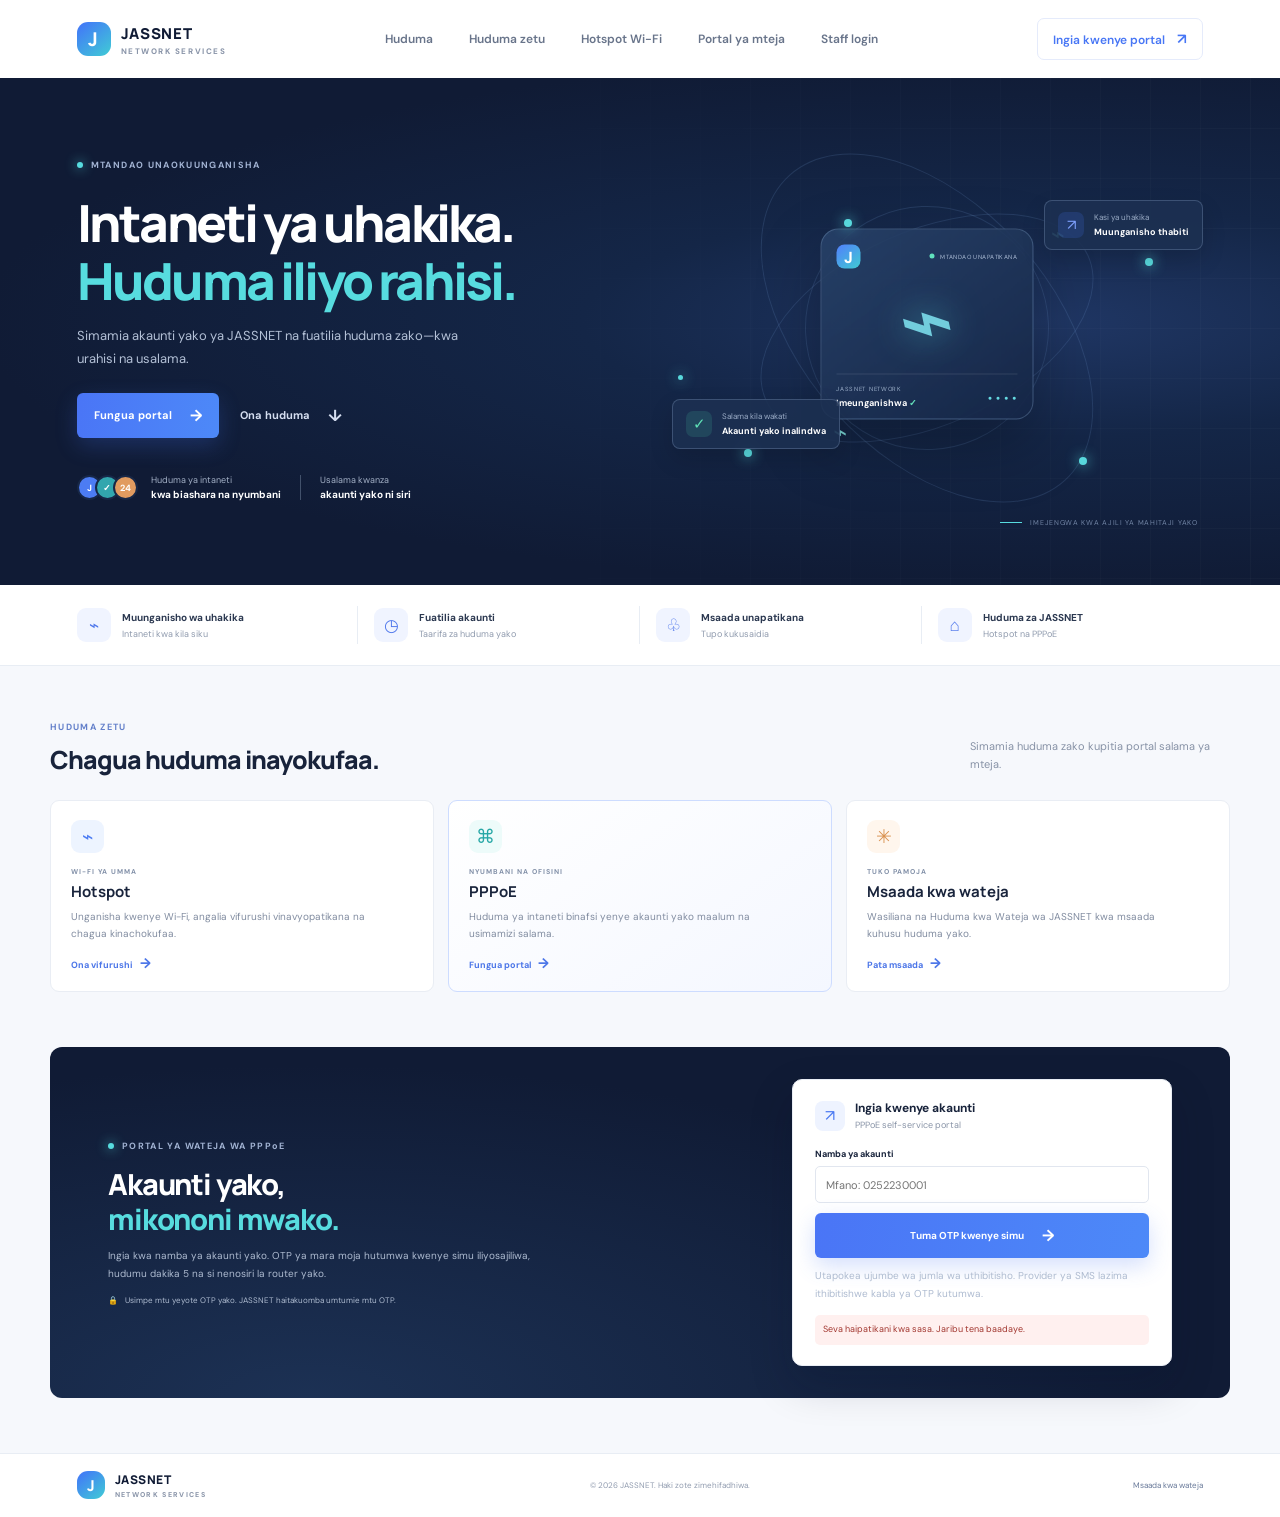
<file: frontend/index.html>
<!doctype html>
<html lang="sw">
<head>
  <meta charset="utf-8">
  <meta name="viewport" content="width=device-width, initial-scale=1">
  <meta name="theme-color" content="#101b35">
  <title>JASSNET | Hotspot &amp; PPPoE Billing</title>
  <link rel="stylesheet" href="assets/css/app.css">
  <link rel="stylesheet" href="assets/css/portal.css">
</head>
<body>
  <header class="topbar">
    <a class="brand" href="#home" aria-label="JASSNET mwanzo">
      <span class="brand-mark">J</span>
      <span>JASSNET <small>NETWORK SERVICES</small></span>
    </a>
    <nav aria-label="Menyu kuu">
      <a href="#services">Huduma</a>
      <a href="#services">Huduma zetu</a>
      <a href="hotspot/">Hotspot Wi-Fi</a>
      <a href="#portal">Portal ya mteja</a>
      <a href="staff.html">Staff login</a>
    </nav>
    <a class="nav-cta" href="#portal">Ingia kwenye portal <span>↗</span></a>
  </header>

  <main id="home">
    <section class="hero">
      <div class="hero-copy">
        <div class="eyebrow"><span class="live-dot"></span> MTANDAO UNAOKUUNGANISHA</div>
        <h1>Intaneti ya uhakika.<br><span>Huduma iliyo rahisi.</span></h1>
        <p class="hero-text">Simamia akaunti yako ya JASSNET na fuatilia huduma zako—kwa urahisi na usalama.</p>
        <div class="hero-actions">
          <a class="button button-primary" href="#portal">Fungua portal <span>→</span></a>
          <a class="button button-quiet" href="#services">Ona huduma <span>↓</span></a>
        </div>
        <div class="trust-row"><span class="avatars"><b>J</b><b>✓</b><b>24</b></span><span>Huduma ya intaneti<br><strong>kwa biashara na nyumbani</strong></span><span class="trust-divider"></span><span>Usalama kwanza<br><strong>akaunti yako ni siri</strong></span></div>
      </div>
      <div class="network-art" aria-label="Mchoro wa mtandao wa intaneti">
        <div class="orbit orbit-one"></div><div class="orbit orbit-two"></div><div class="orbit orbit-three"></div>
        <span class="node node-a"></span><span class="node node-b"></span><span class="node node-c"></span><span class="node node-d"></span><span class="node node-e"></span>
        <div class="signal signal-a">⌁</div><div class="signal signal-b">⌁</div>
        <div class="router-card"><div class="router-top"><span class="router-logo">J</span><span class="router-status"><i></i> MTANDAO UNAPATIKANA</span></div><div class="router-waves">⌁</div><div class="router-bottom"><div><small>JASSNET NETWORK</small><strong>Imeunganishwa <span>✓</span></strong></div><span class="speed">● ● ● ●</span></div></div>
        <div class="float-card float-speed"><span class="mini-icon">↗</span><span><small>Kasi ya uhakika</small><strong>Muunganisho thabiti</strong></span></div>
        <div class="float-card float-safe"><span class="safe-icon">✓</span><span><small>Salama kila wakati</small><strong>Akaunti yako inalindwa</strong></span></div>
        <div class="art-caption"><span class="caption-line"></span><span>IMEJENGWA KWA AJILI YA MAHITAJI YAKO</span></div>
      </div>
    </section>

    <section class="metrics" aria-label="Faida za JASSNET"><div class="metric"><span class="metric-icon">⌁</span><span><strong>Muunganisho wa uhakika</strong><small>Intaneti kwa kila siku</small></span></div><div class="metric"><span class="metric-icon">◷</span><span><strong>Fuatilia akaunti</strong><small>Taarifa za huduma yako</small></span></div><div class="metric"><span class="metric-icon">♧</span><span><strong>Msaada unapatikana</strong><small>Tupo kukusaidia</small></span></div><div class="metric"><span class="metric-icon">⌂</span><span><strong>Huduma za JASSNET</strong><small>Hotspot na PPPoE</small></span></div></section>

    <section class="services section" id="services"><div class="section-heading"><div><div class="eyebrow dark-eyebrow">HUDUMA ZETU</div><h2>Chagua huduma inayokufaa.</h2></div><p>Simamia huduma zako kupitia portal salama ya mteja.</p></div><div class="service-cards"><article class="service-card"><span class="service-icon hotspot-icon">⌁</span><span class="service-tag">WI-FI YA UMMA</span><h3>Hotspot</h3><p>Unganisha kwenye Wi-Fi, angalia vifurushi vinavyopatikana na chagua kinachokufaa.</p><a href="hotspot/">Ona vifurushi <span>→</span></a></article><article class="service-card featured"><span class="service-icon pppoe-icon">⌘</span><span class="service-tag">NYUMBANI NA OFISINI</span><h3>PPPoE</h3><p>Huduma ya intaneti binafsi yenye akaunti yako maalum na usimamizi salama.</p><a href="#portal">Fungua portal <span>→</span></a></article><article class="service-card"><span class="service-icon support-icon">✳</span><span class="service-tag">TUKO PAMOJA</span><h3>Msaada kwa wateja</h3><p>Wasiliana na Huduma kwa Wateja wa JASSNET kwa msaada kuhusu huduma yako.</p><a href="#portal">Pata msaada <span>→</span></a></article></div></section>

    <section class="portal-band" id="portal"><div><div class="eyebrow"><span class="live-dot"></span> PORTAL YA WATEJA WA PPPoE</div><h2>Akaunti yako,<br><span>mikononi mwako.</span></h2><p>Ingia kwa namba ya akaunti yako. OTP ya mara moja hutumwa kwenye simu iliyosajiliwa, hudumu dakika 5 na si nenosiri la router yako.</p><div class="portal-note"><span>🔒</span> Usimpe mtu yeyote OTP yako. JASSNET haitakuomba umtumie mtu OTP.</div></div><div class="portal-form"><div class="form-heading"><span class="form-icon">↗</span><span><strong>Ingia kwenye akaunti</strong><small>PPPoE self-service portal</small></span></div><form id="otp-form"><label for="account-number">Namba ya akaunti</label><input id="account-number" name="accountNumber" type="text" inputmode="numeric" autocomplete="username" placeholder="Mfano: 0252230001" maxlength="32" required><button class="button button-primary form-submit" type="submit">Tuma OTP kwenye simu <span>→</span></button></form><form id="verify-form" hidden><label for="otp-code">OTP ya tarakimu 6</label><input id="otp-code" name="otp" type="text" inputmode="numeric" autocomplete="one-time-code" pattern="[0-9]{6}" maxlength="6" placeholder="••••••" required><button class="button button-primary form-submit" type="submit">Thibitisha OTP <span>→</span></button><p class="form-disclaimer">OTP hudumu dakika 5 na inaweza kutumika mara moja tu.</p></form><button class="text-button" id="change-account" type="button" hidden>Tumia namba nyingine</button><p class="form-disclaimer" id="portal-hint">Utapokea ujumbe wa jumla wa uthibitisho. Provider ya SMS lazima ithibitishwe kabla ya OTP kutumwa.</p><div class="form-message" id="form-message" role="status" aria-live="polite" hidden></div><section id="portal-dashboard" class="portal-dashboard" hidden aria-live="polite"><h3>Muhtasari wa akaunti</h3><div id="portal-account"></div><h4>Malipo ya hivi karibuni</h4><div id="portal-payments"></div><h4>Risiti</h4><div id="portal-receipts"></div><h4>Tiketi za msaada</h4><div id="portal-tickets"></div><button class="button button-quiet logout-button" id="logout-button" type="button">Toka kwenye akaunti</button></section></div></section>
  </main>

  <footer><a class="brand footer-brand" href="#home"><span class="brand-mark">J</span><span>JASSNET <small>NETWORK SERVICES</small></span></a><span>© <span id="year"></span> JASSNET. Haki zote zimehifadhiwa.</span><a href="#portal">Msaada kwa wateja</a></footer>
  <script src="assets/js/api.js" defer></script>
  <script src="assets/js/app.js" defer></script>
</body>
</html>
</file>
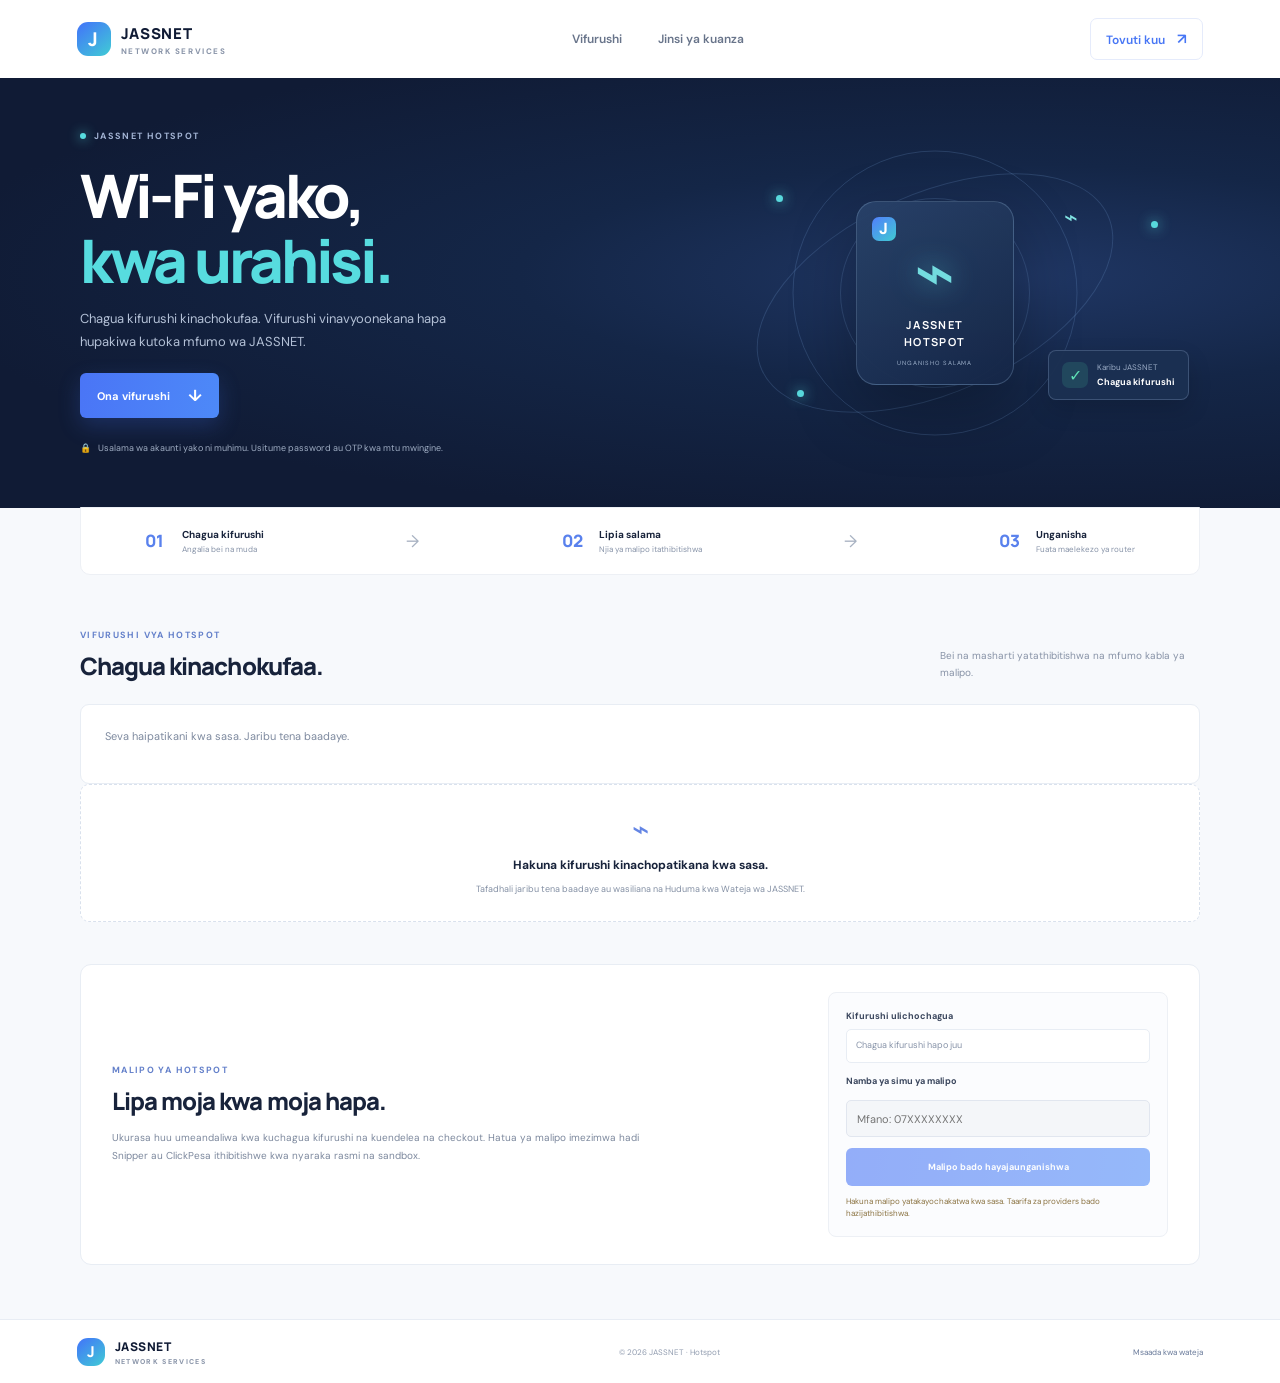
<file: frontend/hotspot/index.html>
<!doctype html>
<html lang="sw">
<head>
  <meta charset="utf-8">
  <meta name="viewport" content="width=device-width, initial-scale=1">
  <meta name="theme-color" content="#101b35">
  <meta name="description" content="Chagua kifurushi cha JASSNET Hotspot na ufuatilie hali ya huduma yako.">
  <title>JASSNET Hotspot | Vifurushi</title>
  <link rel="stylesheet" href="../assets/css/app.css">
  <link rel="stylesheet" href="../assets/css/hotspot.css">
</head>
<body class="hotspot-page">
  <header class="topbar">
    <a class="brand" href="../index.html" aria-label="JASSNET mwanzo"><span class="brand-mark">J</span><span>JASSNET <small>NETWORK SERVICES</small></span></a>
    <nav aria-label="Menyu kuu"><a href="#packages">Vifurushi</a><a href="#how-it-works">Jinsi ya kuanza</a></nav>
    <a class="nav-cta" href="../index.html">Tovuti kuu <span>↗</span></a>
  </header>

  <main>
    <section class="hotspot-hero">
      <div class="hotspot-hero-copy">
        <div class="eyebrow"><span class="live-dot"></span> JASSNET HOTSPOT</div>
        <h1>Wi-Fi yako,<br><span>kwa urahisi.</span></h1>
        <p>Chagua kifurushi kinachokufaa. Vifurushi vinavyoonekana hapa hupakiwa kutoka mfumo wa JASSNET.</p>
        <a class="button button-primary" href="#packages">Ona vifurushi <span>↓</span></a>
        <div class="hotspot-assurance"><span>🔒</span> Usalama wa akaunti yako ni muhimu. Usitume password au OTP kwa mtu mwingine.</div>
      </div>
      <div class="hotspot-visual" aria-hidden="true">
        <div class="hotspot-ring ring-one"></div><div class="hotspot-ring ring-two"></div><div class="hotspot-ring ring-three"></div>
        <span class="hotspot-dot dot-one"></span><span class="hotspot-dot dot-two"></span><span class="hotspot-dot dot-three"></span>
        <div class="hotspot-signal">⌁</div>
        <div class="hotspot-device"><span class="device-mark">J</span><span class="device-wifi">⌁</span><strong>JASSNET<br>HOTSPOT</strong><small>UNGANISHO SALAMA</small></div>
        <div class="hotspot-float"><span>✓</span><div><small>Karibu JASSNET</small><strong>Chagua kifurushi</strong></div></div>
      </div>
    </section>

    <section class="hotspot-steps" id="how-it-works" aria-label="Hatua za kuanza"><div><span>01</span><strong>Chagua kifurushi</strong><small>Angalia bei na muda</small></div><i>→</i><div><span>02</span><strong>Lipia salama</strong><small>Njia ya malipo itathibitishwa</small></div><i>→</i><div><span>03</span><strong>Unganisha</strong><small>Fuata maelekezo ya router</small></div></section>

    <section class="package-section" id="packages">
      <div class="package-heading"><div><div class="eyebrow dark-eyebrow">VIFURUSHI VYA HOTSPOT</div><h2>Chagua kinachokufaa.</h2></div><p>Bei na masharti yatathibitishwa na mfumo kabla ya malipo.</p></div>
      <div id="package-state" class="package-state" role="status" aria-live="polite"><span class="loading-dot"></span> Inapakia vifurushi...</div>
      <div id="package-grid" class="package-grid" hidden></div>
      <div id="package-empty" class="package-empty" hidden><span class="empty-icon">⌁</span><strong>Hakuna kifurushi kinachopatikana kwa sasa.</strong><span>Tafadhali jaribu tena baadaye au wasiliana na Huduma kwa Wateja wa JASSNET.</span></div>
    </section>

    <section class="checkout-panel" aria-labelledby="checkout-title">
      <div class="checkout-copy"><div class="eyebrow dark-eyebrow">MALIPO YA HOTSPOT</div><h2 id="checkout-title">Lipa moja kwa moja hapa.</h2><p>Ukurasa huu umeandaliwa kwa kuchagua kifurushi na kuendelea na checkout. Hatua ya malipo imezimwa hadi Snipper au ClickPesa ithibitishwe kwa nyaraka rasmi na sandbox.</p></div>
      <form id="checkout-form" class="checkout-form">
        <label for="selected-package">Kifurushi ulichochagua</label>
        <div id="selected-package" class="selected-package">Chagua kifurushi hapo juu</div>
        <label for="customer-phone">Namba ya simu ya malipo</label>
        <input id="customer-phone" name="phone" type="tel" autocomplete="tel" inputmode="tel" placeholder="Mfano: 07XXXXXXXX" maxlength="20" disabled>
        <button id="pay-button" class="button button-primary checkout-button" type="button" disabled>Malipo bado hayajaunganishwa</button>
        <p class="checkout-note" id="checkout-note" role="status">Hakuna malipo yatakayochakatwa kwa sasa. Taarifa za providers bado hazijathibitishwa.</p>
      </form>
    </section>
  </main>

  <footer><a class="brand footer-brand" href="../index.html"><span class="brand-mark">J</span><span>JASSNET <small>NETWORK SERVICES</small></span></a><span>© <span id="year"></span> JASSNET · Hotspot</span><a href="../index.html#portal">Msaada kwa wateja</a></footer>
  <script src="../assets/js/api.js" defer></script>
  <script src="../assets/js/hotspot.js" defer></script>
</body>
</html>
</file>
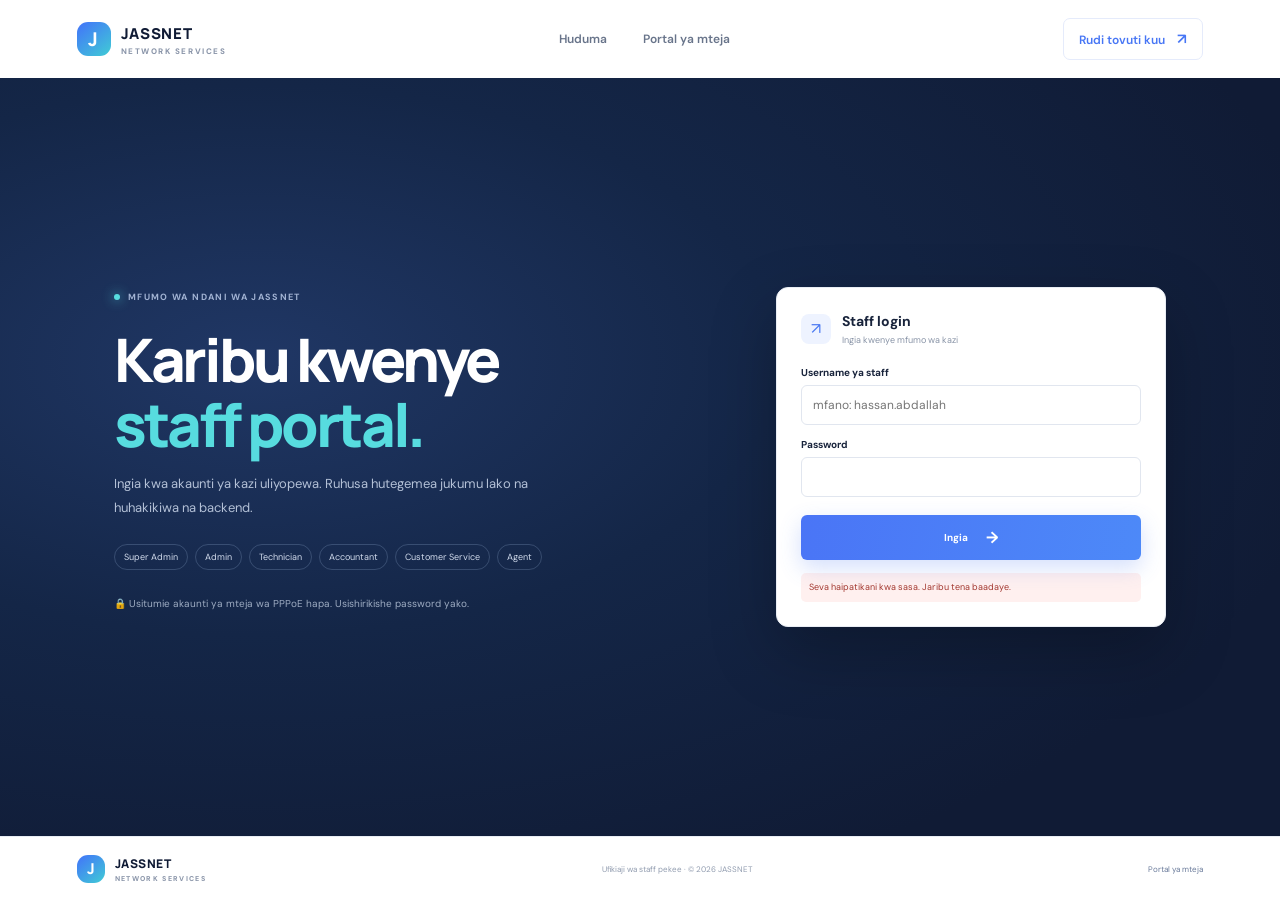
<file: frontend/staff.html>
<!doctype html>
<html lang="sw">
<head>
  <meta charset="utf-8">
  <meta name="viewport" content="width=device-width, initial-scale=1">
  <meta name="theme-color" content="#101b35">
  <title>Staff login | JASSNET</title>
  <link rel="stylesheet" href="assets/css/app.css">
  <link rel="stylesheet" href="assets/css/portal.css">
  <link rel="stylesheet" href="assets/css/staff.css">
</head>
<body class="staff-page">
  <header class="topbar">
    <a class="brand" href="index.html" aria-label="JASSNET mwanzo"><span class="brand-mark">J</span><span>JASSNET <small>NETWORK SERVICES</small></span></a>
    <nav aria-label="Menyu kuu"><a href="index.html#services">Huduma</a><a href="index.html#portal">Portal ya mteja</a></nav>
    <a class="nav-cta" href="index.html">Rudi tovuti kuu <span>↗</span></a>
  </header>
  <main class="staff-main">
    <section class="staff-intro">
      <div class="eyebrow"><span class="live-dot"></span> MFUMO WA NDANI WA JASSNET</div>
      <h1>Karibu kwenye<br><span>staff portal.</span></h1>
      <p>Ingia kwa akaunti ya kazi uliyopewa. Ruhusa hutegemea jukumu lako na huhakikiwa na backend.</p>
      <div class="staff-role-list" aria-label="Majukumu ya mfumo"><span>Super Admin</span><span>Admin</span><span>Technician</span><span>Accountant</span><span>Customer Service</span><span>Agent</span></div>
      <p class="staff-security">🔒 Usitumie akaunti ya mteja wa PPPoE hapa. Usishirikishe password yako.</p>
    </section>
    <section class="staff-card" aria-labelledby="staff-heading">
      <div class="staff-card-heading"><span class="form-icon">↗</span><span><strong id="staff-heading">Staff login</strong><small>Ingia kwenye mfumo wa kazi</small></span></div>
      <form id="staff-login-form" autocomplete="on">
        <label for="staff-username">Username ya staff</label>
        <input id="staff-username" name="username" type="text" autocomplete="username" pattern="[a-z][a-z0-9_-]{0,39}\.[a-z][a-z0-9_-]{0,39}" placeholder="mfano: hassan.abdallah" maxlength="81" required>
        <label for="staff-password">Password</label>
        <input id="staff-password" name="password" type="password" autocomplete="current-password" maxlength="1024" required>
        <button class="button button-primary form-submit" type="submit">Ingia <span>→</span></button>
      </form>
      <div id="staff-message" class="form-message" role="status" aria-live="polite" hidden></div>
      <div id="staff-dashboard" class="staff-dashboard" hidden>
        <div class="staff-user"><div><small>UMEINGIA KAMA</small><strong id="staff-identity"></strong></div><button id="staff-logout" class="text-button" type="button">Toka</button></div>
        <div id="staff-role-chips" class="staff-role-list"></div>
        <h2>Dashibodi yako</h2>
        <p class="dashboard-notice">Hivi sasa login na ruhusa zinasomwa na backend. Kurasa za usimamizi hazijaunganishwa na API bado.</p>
        <div id="staff-modules" class="staff-modules"></div>
      </div>
    </section>
  </main>
  <footer><a class="brand footer-brand" href="index.html"><span class="brand-mark">J</span><span>JASSNET <small>NETWORK SERVICES</small></span></a><span>Ufikiaji wa staff pekee · © <span id="year"></span> JASSNET</span><a href="index.html#portal">Portal ya mteja</a></footer>
  <script src="assets/js/api.js" defer></script>
  <script src="assets/js/staff.js" defer></script>
</body>
</html>
</file>
<file: frontend/assets/css/app.css>
@import url('https://fonts.googleapis.com/css2?family=DM+Sans:wght@400;500;600;700;800&family=Manrope:wght@400;500;600;700;800&display=swap');
:root{--navy:#101b35;--navy-2:#162544;--ink:#18233b;--muted:#738098;--blue:#4776f5;--cyan:#57dcdf;--paper:#f6f8fc;--line:#e8edf4;--white:#fff;--shadow:0 20px 55px rgba(14,31,64,.12)}
*{box-sizing:border-box}html{scroll-behavior:smooth}body{margin:0;color:var(--ink);background:var(--paper);font-family:'DM Sans',sans-serif;-webkit-font-smoothing:antialiased}.topbar{height:78px;padding:0 max(calc((100% - 1180px)/2),6%);display:flex;align-items:center;justify-content:space-between;background:#fff;position:relative;z-index:2}.brand{display:flex;align-items:center;gap:10px;text-decoration:none;color:var(--navy);font-family:Manrope,sans-serif;font-weight:800;font-size:15px;letter-spacing:.045em}.brand-mark{display:grid;place-items:center;width:34px;height:34px;border-radius:11px;background:linear-gradient(140deg,#4272fa,#40ccd5);color:white;font-size:19px;font-weight:800}.brand small{display:block;color:#8a95a9;font-family:'DM Sans',sans-serif;font-size:8px;letter-spacing:.19em;margin-top:2px}.topbar nav{display:flex;gap:36px}.topbar nav a,.nav-cta{font-size:12px;text-decoration:none;color:#68748a;font-weight:600;transition:color .2s}.topbar nav a:hover,.nav-cta:hover{color:var(--blue)}.nav-cta{color:var(--blue);border:1px solid #e5ebfb;border-radius:7px;padding:10px 15px}.nav-cta span{font-size:15px;margin-left:9px}.hero{min-height:507px;position:relative;overflow:hidden;display:grid;grid-template-columns:1fr 1fr;align-items:center;padding:54px max(calc((100% - 1180px)/2),6%) 45px;background:radial-gradient(ellipse at 81% 48%,#203765 0%,#142647 31%,#101b35 72%);color:#fff}.hero:after{content:'';position:absolute;inset:0;background-image:linear-gradient(rgba(255,255,255,.025) 1px,transparent 1px),linear-gradient(90deg,rgba(255,255,255,.025) 1px,transparent 1px);background-size:50px 50px;mask-image:linear-gradient(90deg,transparent 28%,#000 100%);pointer-events:none}.hero-copy{position:relative;z-index:1;padding-bottom:10px}.eyebrow{font-size:9px;letter-spacing:.15em;font-weight:700;color:#a2b3d3;display:flex;align-items:center;gap:8px}.live-dot{width:6px;height:6px;border-radius:50%;background:var(--cyan);box-shadow:0 0 12px var(--cyan)}h1,h2,h3,p{margin-top:0}.hero h1{font:800 clamp(36px,4vw,52px)/1.13 Manrope,sans-serif;letter-spacing:-.055em;margin:23px 0 14px}.hero h1 span,.portal-band h2 span{color:var(--cyan)}.hero-text{color:#b3c0d6;font-size:13px;line-height:1.8;max-width:405px;margin-bottom:22px}.hero-actions{display:flex;align-items:center;gap:21px}.button{display:inline-flex;align-items:center;justify-content:center;gap:18px;padding:12px 17px;border:0;border-radius:6px;text-decoration:none;font:700 11px 'DM Sans',sans-serif;cursor:pointer}.button-primary{background:linear-gradient(100deg,#4a75f6,#4d89f8);color:#fff;box-shadow:0 8px 22px rgba(69,117,244,.23);transition:transform .2s,box-shadow .2s}.button-primary:hover{transform:translateY(-2px);box-shadow:0 11px 25px rgba(69,117,244,.34)}.button span{font-size:16px}.button-quiet{padding-left:0;background:none;color:#d5def0}.trust-row{display:flex;align-items:center;gap:12px;margin-top:35px;color:#a3b0c6;font-size:9px;line-height:1.6}.trust-row strong{color:#fff;font-size:10px}.avatars{display:flex;padding-right:8px}.avatars b{display:grid;place-items:center;width:25px;height:25px;border-radius:50%;border:2px solid #172747;background:#4c7cf3;margin-right:-7px;color:#fff;font-size:9px}.avatars b:nth-child(2){background:#32a6ae}.avatars b:nth-child(3){background:#e19b60}.trust-divider{height:25px;width:1px;background:#42516b;margin:0 7px}.network-art{position:relative;z-index:1;height:390px;margin-left:10px}.orbit{position:absolute;border:1px solid rgba(125,170,225,.16);border-radius:50%;left:50%;top:48%;transform:translate(-50%,-50%) rotate(-24deg)}.orbit-one{width:244px;height:244px}.orbit-two{width:354px;height:195px}.orbit-three{width:412px;height:250px;transform:translate(-50%,-50%) rotate(48deg)}.router-card{position:absolute;width:213px;height:191px;left:50%;top:47%;transform:translate(-50%,-50%);border:1px solid rgba(159,194,231,.25);border-radius:18px;background:linear-gradient(145deg,rgba(40,66,105,.88),rgba(21,38,70,.94));box-shadow:0 25px 65px rgba(0,0,0,.27);padding:15px}.router-top,.router-bottom{display:flex;align-items:center;justify-content:space-between}.router-logo{display:grid;place-items:center;border-radius:8px;width:24px;height:24px;background:linear-gradient(140deg,#527ffc,#40cbd2);font-weight:800}.router-status{font-size:6px;letter-spacing:.07em;color:#a9bad4}.router-status i{display:inline-block;width:5px;height:5px;background:#60e2bd;border-radius:50%;margin-right:3px}.router-waves{height:105px;display:grid;place-items:center;font-size:91px;line-height:1;color:#72cddd;text-shadow:0 0 34px rgba(87,220,223,.63);transform:rotate(-12deg)}.router-bottom{border-top:1px solid rgba(255,255,255,.1);padding-top:10px}.router-bottom small,.router-bottom strong{display:block}.router-bottom small{font-size:6px;letter-spacing:.12em;color:#9cafc9}.router-bottom strong{font-size:9px;margin-top:4px}.router-bottom strong span{color:#64e2bb}.speed{color:#65dae1;font-size:7px;letter-spacing:.13em}.node{position:absolute;z-index:1;width:8px;height:8px;border-radius:50%;background:#58d8dc;box-shadow:0 0 13px #58d8dc}.node-a{top:20%;left:35%}.node-b{top:30%;right:9%}.node-c{bottom:19%;left:17%}.node-d{bottom:17%;right:21%}.node-e{top:60%;left:5%;width:5px;height:5px}.signal{position:absolute;color:#80e3e2;font-size:23px}.signal-a{top:20%;right:25%}.signal-b{bottom:21%;left:33%;transform:rotate(180deg)}.float-card{position:absolute;z-index:1;display:flex;align-items:center;gap:10px;padding:11px 13px;border:1px solid rgba(173,200,235,.23);border-radius:8px;background:rgba(28,48,82,.9);box-shadow:0 10px 23px rgba(0,0,0,.14);white-space:nowrap}.float-card small,.float-card strong{display:block}.float-card small{font-size:8px;color:#9aabc5;margin-bottom:4px}.float-card strong{font-size:9px;color:#fff}.float-speed{top:15%;right:0}.float-safe{bottom:21%;left:4%}.mini-icon,.safe-icon{display:grid;place-items:center;width:26px;height:26px;border-radius:7px;background:rgba(68,117,244,.18);color:#7e9ffc;font-size:15px}.safe-icon{background:rgba(73,211,170,.15);color:#5fe1b5}.art-caption{position:absolute;bottom:1%;right:1%;display:flex;align-items:center;gap:8px;color:#7285a5;font-size:7px;letter-spacing:.1em}.caption-line{width:22px;height:1px;background:var(--cyan)}.metrics{position:relative;z-index:1;display:grid;grid-template-columns:repeat(4,1fr);padding:21px max(calc((100% - 1180px)/2),6%);background:#fff;border-bottom:1px solid var(--line)}.metric{display:flex;align-items:center;gap:11px;padding:2px 16px;border-right:1px solid var(--line)}.metric:first-child{padding-left:0}.metric:last-child{border:0}.metric-icon{display:grid;place-items:center;width:34px;height:34px;border-radius:9px;background:#f0f4ff;color:#5078eb;font-size:17px}.metric strong,.metric small{display:block}.metric strong{font-size:10px;color:#2b3850}.metric small{font-size:9px;color:#909bae;margin-top:4px}.section{max-width:1180px;margin:auto;padding:55px 0}.section-heading{display:flex;align-items:end;justify-content:space-between;margin-bottom:23px}.dark-eyebrow{color:#6480ca}.section-heading h2{font:800 25px Manrope,sans-serif;letter-spacing:-.04em;margin:9px 0 0}.section-heading>p{max-width:260px;color:#8792a6;font-size:11px;line-height:1.7;margin-bottom:3px}.service-cards{display:grid;grid-template-columns:repeat(3,1fr);gap:14px}.service-card{min-height:183px;padding:19px 20px 18px;border:1px solid #e9edf4;border-radius:9px;background:#fff;transition:transform .2s,box-shadow .2s}.service-card:hover{transform:translateY(-3px);box-shadow:var(--shadow)}.service-card.featured{border-color:#cddcff;background:linear-gradient(145deg,#fff,#f4f7ff)}.service-icon{display:grid;place-items:center;width:33px;height:33px;border-radius:9px;font-size:19px;margin-bottom:14px}.hotspot-icon{background:#edf4ff;color:#4c7cf3}.pppoe-icon{background:#edfbfa;color:#27a7a6}.support-icon{background:#fff6ed;color:#d99251}.service-tag{display:block;font-size:7px;letter-spacing:.14em;font-weight:700;color:#8290a8;margin-bottom:5px}.service-card h3{font:700 15px Manrope,sans-serif;margin-bottom:7px}.service-card p{max-width:310px;color:#818ca0;font-size:10px;line-height:1.65;margin-bottom:10px}.service-card>a{color:#4c76e8;text-decoration:none;font-size:9px;font-weight:700}.service-card>a span{font-size:14px;margin-left:5px}.portal-band{max-width:1180px;margin:0 auto 55px;min-height:270px;display:grid;grid-template-columns:1fr 380px;align-items:center;gap:40px;padding:32px 58px;border-radius:12px;background:radial-gradient(ellipse at 22% 100%,#1c3154,#101b35 67%);color:#fff}.portal-band h2{font:800 29px/1.2 Manrope,sans-serif;letter-spacing:-.04em;margin:15px 0 10px}.portal-band>div>p{max-width:440px;color:#aebbd0;font-size:10px;line-height:1.8;margin-bottom:12px}.portal-note{display:flex;align-items:center;gap:7px;color:#aebbd0;font-size:8px}.portal-form{padding:20px 22px;border:1px solid #e9edf4;border-radius:10px;background:#fff;color:var(--ink);box-shadow:0 18px 44px rgba(4,15,38,.2)}.form-heading{display:flex;align-items:center;gap:10px;margin-bottom:17px}.form-icon{display:grid;place-items:center;width:30px;height:30px;border-radius:8px;background:#eef3ff;color:#4978f2}.form-heading strong,.form-heading small{display:block}.form-heading strong{font-size:12px}.form-heading small{color:#8994a7;font-size:9px;margin-top:3px}.portal-form label{display:block;font-size:9px;font-weight:700;margin-bottom:6px}.portal-form input{width:100%;height:37px;border:1px solid #e1e6ef;border-radius:5px;padding:0 10px;color:var(--ink);font:11px 'DM Sans',sans-serif;outline:none}.portal-form input:focus{border-color:#6d91f5;box-shadow:0 0 0 3px #edf2ff}.form-submit{width:100%;margin-top:10px;font-size:10px}.form-disclaimer{color:#929caf;font-size:8px;line-height:1.5;margin:9px 0 0}.form-message{margin-top:9px;padding:8px;border-radius:5px;background:#fff4e5;color:#855915;font-size:9px;line-height:1.5}footer{min-height:64px;display:flex;align-items:center;justify-content:space-between;padding:12px max(calc((100% - 1180px)/2),6%);background:#fff;border-top:1px solid var(--line);color:#919caf;font-size:8px}footer a:last-child{color:#687999;text-decoration:none}.footer-brand{font-size:12px}.footer-brand .brand-mark{width:28px;height:28px;font-size:15px}.footer-brand small{font-size:7px}
@media(min-width:1500px){.hero{min-height:545px}.section{padding-top:65px}.network-art{transform:scale(1.06)}}
@media(max-width:1220px){.section{margin-left:6%;margin-right:6%}.portal-band{margin-left:6%;margin-right:6%}}
@media(max-width:760px){.topbar{height:66px;padding:0 5%}.topbar nav{display:none}.nav-cta{padding:8px 10px;font-size:10px}.brand{font-size:13px}.hero{grid-template-columns:1fr;padding:49px 7% 20px;min-height:unset}.hero h1{font-size:40px}.hero-text{max-width:490px}.network-art{height:290px;margin:16px 0 0;transform:scale(.9);transform-origin:top center}.router-card{top:46%}.float-speed{right:2%;top:10%}.float-safe{bottom:20%;left:1%}.art-caption{bottom:0}.metrics{grid-template-columns:1fr 1fr;gap:15px 0;padding:18px 5%}.metric{padding:4px 9px;border-right:0}.metric:nth-child(odd){border-right:1px solid var(--line)}.metric:first-child{padding-left:9px}.section{margin:0;padding:41px 6%}.section-heading{display:block}.section-heading h2{font-size:22px}.section-heading>p{margin-top:8px}.service-cards{grid-template-columns:1fr;gap:10px}.service-card{min-height:unset;padding:17px}.service-icon{margin-bottom:9px}.portal-band{grid-template-columns:1fr;margin:0 5% 35px;padding:25px 20px;gap:20px}.portal-band h2{font-size:27px}.portal-form{padding:17px}.portal-note{line-height:1.5}footer{padding:15px 5%;gap:10px;flex-wrap:wrap}footer>span{order:3;width:100%}}
@media(max-width:390px){.hero h1{font-size:35px}.nav-cta{font-size:9px}.network-art{margin-left:-15px;margin-right:-15px;transform:scale(.82);transform-origin:top center;height:260px}.metric strong{font-size:9px}.metric small{font-size:8px}}
@media(prefers-reduced-motion:reduce){*,*::before,*::after{scroll-behavior:auto!important;transition:none!important}}
</file>
<file: frontend/assets/css/portal.css>
[hidden]{display:none!important}.portal-form form{margin:0}.portal-form form+form{margin-top:9px}.portal-form button:disabled{cursor:wait;opacity:.7}.text-button{margin-top:8px;border:0;padding:0;background:none;color:#5078e9;font:600 9px 'DM Sans',sans-serif;cursor:pointer}.form-message.is-error{background:#fff0ef;color:#a23730}.portal-dashboard{margin-top:17px;padding-top:14px;border-top:1px solid #edf0f5}.portal-dashboard h3{margin:0 0 9px;font:700 13px Manrope,sans-serif}.portal-dashboard h4{margin:12px 0 5px;color:#718099;font-size:9px}.portal-entry{display:flex;justify-content:space-between;gap:10px;padding:8px 0;border-bottom:1px solid #f0f2f6;font-size:9px}.portal-entry strong{color:#34415a;font-weight:700}.portal-entry span{max-width:65%;color:#77849a;text-align:right;line-height:1.5}.logout-button{margin-top:12px;color:#697891!important;font-size:9px}.portal-form input:focus-visible,.portal-form button:focus-visible{outline:3px solid #c9d7ff;outline-offset:2px}
</file>
<file: frontend/assets/css/hotspot.css>
.hotspot-page{background:#f7f9fc}.hotspot-hero{min-height:420px;padding:52px max(calc((100% - 1120px)/2),6%);display:grid;grid-template-columns:1fr .9fr;align-items:center;overflow:hidden;background:radial-gradient(ellipse at 78% 46%,#203765 0%,#142647 34%,#101b35 76%);color:#fff}.hotspot-hero-copy{position:relative;z-index:1}.hotspot-hero h1{margin:21px 0 14px;font:800 clamp(42px,5vw,60px)/1.08 Manrope,sans-serif;letter-spacing:-.055em}.hotspot-hero h1 span{color:var(--cyan)}.hotspot-hero-copy>p{max-width:400px;color:#b3c0d6;font-size:13px;line-height:1.8;margin-bottom:20px}.hotspot-assurance{max-width:420px;margin-top:23px;color:#9eacc2;font-size:9px;line-height:1.6}.hotspot-assurance span{margin-right:5px}.hotspot-visual{position:relative;height:325px;display:grid;place-items:center}.hotspot-ring{position:absolute;left:50%;top:50%;border:1px solid rgba(125,170,225,.2);border-radius:50%;transform:translate(-50%,-50%)}.ring-one{width:190px;height:190px}.ring-two{width:285px;height:285px}.ring-three{width:380px;height:200px;transform:translate(-50%,-50%) rotate(-24deg)}.hotspot-device{position:relative;z-index:1;width:158px;height:184px;display:flex;flex-direction:column;align-items:center;justify-content:center;border:1px solid rgba(159,194,231,.25);border-radius:20px;background:linear-gradient(145deg,rgba(40,66,105,.96),rgba(21,38,70,.96));box-shadow:0 25px 65px rgba(0,0,0,.27)}.device-mark{position:absolute;top:15px;left:15px;width:24px;height:24px;display:grid;place-items:center;border-radius:7px;background:linear-gradient(140deg,#527ffc,#40cbd2);font-weight:800}.device-wifi{margin-top:10px;color:#73dcdf;font-size:69px;text-shadow:0 0 28px rgba(87,220,223,.62)}.hotspot-device strong{text-align:center;font:700 11px/1.5 Manrope,sans-serif;letter-spacing:.13em}.hotspot-device small{margin-top:9px;color:#9cafc9;font-size:6px;letter-spacing:.16em}.hotspot-dot{position:absolute;z-index:1;width:7px;height:7px;border-radius:50%;background:#58d8dc;box-shadow:0 0 13px #58d8dc}.dot-one{top:20%;left:20%}.dot-two{top:28%;right:8%}.dot-three{bottom:18%;left:24%}.hotspot-signal{position:absolute;top:22%;right:23%;color:#80e3e2;font-size:23px}.hotspot-float{position:absolute;z-index:2;right:2%;bottom:17%;display:flex;align-items:center;gap:9px;padding:11px 13px;border:1px solid rgba(173,200,235,.23);border-radius:8px;background:rgba(28,48,82,.96);box-shadow:0 10px 23px rgba(0,0,0,.14)}.hotspot-float>span{display:grid;place-items:center;width:26px;height:26px;border-radius:7px;background:rgba(73,211,170,.15);color:#5fe1b5}.hotspot-float small,.hotspot-float strong{display:block}.hotspot-float small{margin-bottom:4px;color:#9aabc5;font-size:8px}.hotspot-float strong{color:#fff;font-size:9px}.hotspot-steps{max-width:1120px;margin:-1px auto 0;padding:20px 5%;display:flex;align-items:center;justify-content:space-between;background:#fff;border:1px solid #edf0f5;border-radius:0 0 10px 10px}.hotspot-steps>div{display:grid;grid-template-columns:28px 1fr;column-gap:9px;align-items:center}.hotspot-steps>div>span{grid-row:span 2;color:#5981ed;font:800 17px Manrope,sans-serif}.hotspot-steps strong{font-size:10px}.hotspot-steps small{margin-top:3px;color:#8793a8;font-size:8px}.hotspot-steps>i{color:#a8b2c2;font-style:normal;font-size:17px}.package-section{max-width:1120px;margin:auto;padding:54px 0 42px}.package-heading{display:flex;align-items:end;justify-content:space-between;margin-bottom:22px}.package-heading h2,.checkout-copy h2{margin:8px 0 0;font:800 24px Manrope,sans-serif;letter-spacing:-.04em}.package-heading>p{max-width:260px;color:#8792a6;font-size:10px;line-height:1.7;margin-bottom:1px}.package-state{min-height:80px;padding:24px;border:1px solid #e8edf4;border-radius:9px;background:white;color:#7e8a9f;font-size:11px}.loading-dot{display:inline-block;width:7px;height:7px;margin-right:8px;border-radius:50%;background:#4a7bf2;box-shadow:0 0 0 4px #edf2ff;animation:hotspot-pulse 1.1s infinite alternate}@keyframes hotspot-pulse{to{opacity:.35}}.package-grid{display:grid;grid-template-columns:repeat(3,1fr);gap:13px}.package-card{position:relative;padding:19px;border:1px solid #e6ebf3;border-radius:10px;background:#fff;cursor:pointer;transition:border-color .18s,box-shadow .18s,transform .18s}.package-card:hover{transform:translateY(-2px);box-shadow:0 16px 35px rgba(14,31,64,.09)}.package-card[aria-pressed="true"]{border:2px solid #527cf3;padding:18px;box-shadow:0 10px 28px rgba(73,120,240,.12)}.package-card .popular-label{position:absolute;right:12px;top:13px;color:#4f77e6;font-size:7px;font-weight:700;letter-spacing:.08em}.package-card h3{margin:0 0 12px;font:700 14px Manrope,sans-serif}.package-price{display:flex;align-items:baseline;gap:5px;margin-bottom:14px}.package-price strong{font:800 25px Manrope,sans-serif;letter-spacing:-.04em}.package-price span{color:#7f8ca1;font-size:9px}.package-details{display:grid;gap:8px;padding-top:12px;border-top:1px solid #eff2f6}.package-details span{display:flex;justify-content:space-between;gap:9px;color:#8390a4;font-size:9px}.package-details b{color:#34415a;font-size:9px}.package-empty{min-height:135px;display:flex;flex-direction:column;align-items:center;justify-content:center;gap:9px;padding:25px;border:1px dashed #d9e1ed;border-radius:9px;background:#fff;text-align:center}.package-empty .empty-icon{color:#6485e4;font-size:29px}.package-empty strong{font-size:12px}.package-empty>span:last-child{max-width:440px;color:#8490a4;font-size:9px;line-height:1.6}.checkout-panel{max-width:1120px;margin:0 auto 54px;padding:27px 31px;display:grid;grid-template-columns:1fr 340px;gap:45px;align-items:center;border:1px solid #e8edf4;border-radius:11px;background:#fff}.checkout-copy>p{max-width:550px;margin:12px 0 0;color:#7c889d;font-size:10px;line-height:1.8}.checkout-form{padding:17px;border:1px solid #edf0f5;border-radius:8px;background:#fbfcfe}.checkout-form label{display:block;margin-bottom:6px;color:#3a465d;font-size:9px;font-weight:700}.checkout-form input{width:100%;height:37px;margin:7px 0 11px;padding:0 10px;border:1px solid #e1e6ef;border-radius:5px;background:#fff;font:11px 'DM Sans',sans-serif}.checkout-form input:disabled{background:#f4f6f9}.selected-package{min-height:34px;margin:7px 0 12px;padding:9px;border:1px solid #e8edf4;border-radius:5px;background:#fff;color:#8793a8;font-size:9px}.checkout-button{width:100%;min-height:38px;gap:6px;font-size:9px}.checkout-button:disabled{opacity:.58;cursor:not-allowed;box-shadow:none;transform:none}.checkout-note{margin:9px 0 0;color:#8b7342;font-size:8px;line-height:1.5}.hotspot-page footer{border-top:1px solid #e8edf4}@media(max-width:1220px){.package-section,.checkout-panel{margin-left:6%;margin-right:6%}.hotspot-steps{margin-left:6%;margin-right:6%}}@media(max-width:760px){.hotspot-hero{grid-template-columns:1fr;padding:43px 7% 14px}.hotspot-hero h1{font-size:43px}.hotspot-hero-copy>p{font-size:11px}.hotspot-visual{height:270px;transform:scale(.9);transform-origin:top center;margin-bottom:-24px}.hotspot-steps{padding:15px 4%;gap:7px;flex-wrap:wrap}.hotspot-steps>div{grid-template-columns:21px 1fr;column-gap:6px}.hotspot-steps>div>span{font-size:14px}.hotspot-steps strong{font-size:8px}.hotspot-steps small{font-size:7px}.hotspot-steps>i{font-size:12px}.package-section{padding:40px 0 30px}.package-heading{display:block}.package-heading h2,.checkout-copy h2{font-size:21px}.package-heading>p{margin-top:8px}.package-grid{grid-template-columns:1fr;gap:9px}.package-card{padding:16px}.package-panel{margin-top:16px}.checkout-panel{grid-template-columns:1fr;gap:17px;padding:20px;margin-bottom:35px}.checkout-form{padding:14px}}@media(max-width:390px){.hotspot-hero{padding-left:5%;padding-right:5%}.hotspot-steps{margin-left:4%;margin-right:4%}.hotspot-steps>i{display:none}.hotspot-steps>div{width:45%;margin:4px 0}.package-section,.checkout-panel{margin-left:5%;margin-right:5%}.hotspot-visual{transform:scale(.82);margin-bottom:-40px}}@media(prefers-reduced-motion:reduce){.loading-dot{animation:none}.package-card{transition:none}}
</file>
<file: frontend/assets/css/staff.css>
.staff-page{min-height:100vh;background:radial-gradient(ellipse at 20% 40%,#203765 0%,#142647 36%,#101b35 76%)}.staff-main{min-height:calc(100vh - 142px);max-width:1100px;margin:auto;padding:70px 24px;display:grid;grid-template-columns:1fr 390px;gap:90px;align-items:center;color:#fff}.staff-intro h1{font:800 clamp(40px,5vw,60px)/1.08 Manrope,sans-serif;letter-spacing:-.055em;margin:24px 0 16px}.staff-intro h1 span{color:var(--cyan)}.staff-intro>p{max-width:450px;color:#b3c0d6;font-size:13px;line-height:1.8}.staff-role-list{display:flex;flex-wrap:wrap;gap:7px;margin:25px 0}.staff-role-list span{padding:6px 9px;border:1px solid rgba(173,200,235,.22);border-radius:20px;color:#d2dced;font-size:9px}.staff-security{font-size:10px!important;color:#9eacc2!important}.staff-card{padding:24px;border:1px solid #e9edf4;border-radius:12px;background:white;color:var(--ink);box-shadow:0 25px 65px rgba(0,0,0,.25)}.staff-card-heading{display:flex;align-items:center;gap:11px;margin-bottom:20px}.staff-card-heading strong,.staff-card-heading small{display:block}.staff-card-heading strong{font-size:14px}.staff-card-heading small{margin-top:4px;color:#8994a7;font-size:9px}.staff-card form label{display:block;margin:13px 0 6px;font-size:10px;font-weight:700}.staff-card form input{width:100%;height:40px;border:1px solid #e1e6ef;border-radius:6px;padding:0 11px;font:12px 'DM Sans',sans-serif;color:var(--ink)}.staff-card form input:focus{outline:3px solid #edf2ff;border-color:#6d91f5}.staff-card .form-submit{width:100%;margin-top:18px}.staff-card .form-message{margin-top:13px}.staff-card .form-message.is-error{background:#fff0ef;color:#a23730}.staff-dashboard{margin-top:12px}.staff-user{display:flex;align-items:center;justify-content:space-between;padding:14px 0;border-top:1px solid #edf0f5;border-bottom:1px solid #edf0f5}.staff-user small,.staff-user strong{display:block}.staff-user small{font-size:8px;letter-spacing:.1em;color:#8793a8}.staff-user strong{margin-top:5px;font-size:11px;overflow-wrap:anywhere}.staff-user .text-button{margin:0}.staff-dashboard h2{margin:18px 0 7px;font:700 16px Manrope,sans-serif}.dashboard-notice{padding:10px;border-radius:6px;background:#fff7e8;color:#755b28;font-size:9px;line-height:1.6}.staff-modules{display:grid;grid-template-columns:1fr 1fr;gap:8px}.staff-module{min-height:74px;padding:10px;border:1px solid #e9edf4;border-radius:7px;background:#fff}.staff-module strong,.staff-module span{display:block}.staff-module strong{font-size:10px}.staff-module span{margin-top:6px;color:#8793a8;font-size:8px;line-height:1.4}.staff-module.locked{opacity:.56}.staff-page footer{background:#fff}@media(max-width:760px){.staff-main{min-height:calc(100vh - 130px);grid-template-columns:1fr;gap:20px;padding:42px 6%}.staff-intro h1{font-size:42px;margin:17px 0 12px}.staff-intro>p{font-size:11px}.staff-role-list{margin:15px 0}.staff-security{margin-bottom:0}.staff-card{padding:20px}.staff-page .topbar nav{display:none}}@media(max-width:390px){.staff-main{padding-left:5%;padding-right:5%}.staff-card{padding:17px}}
</file>
